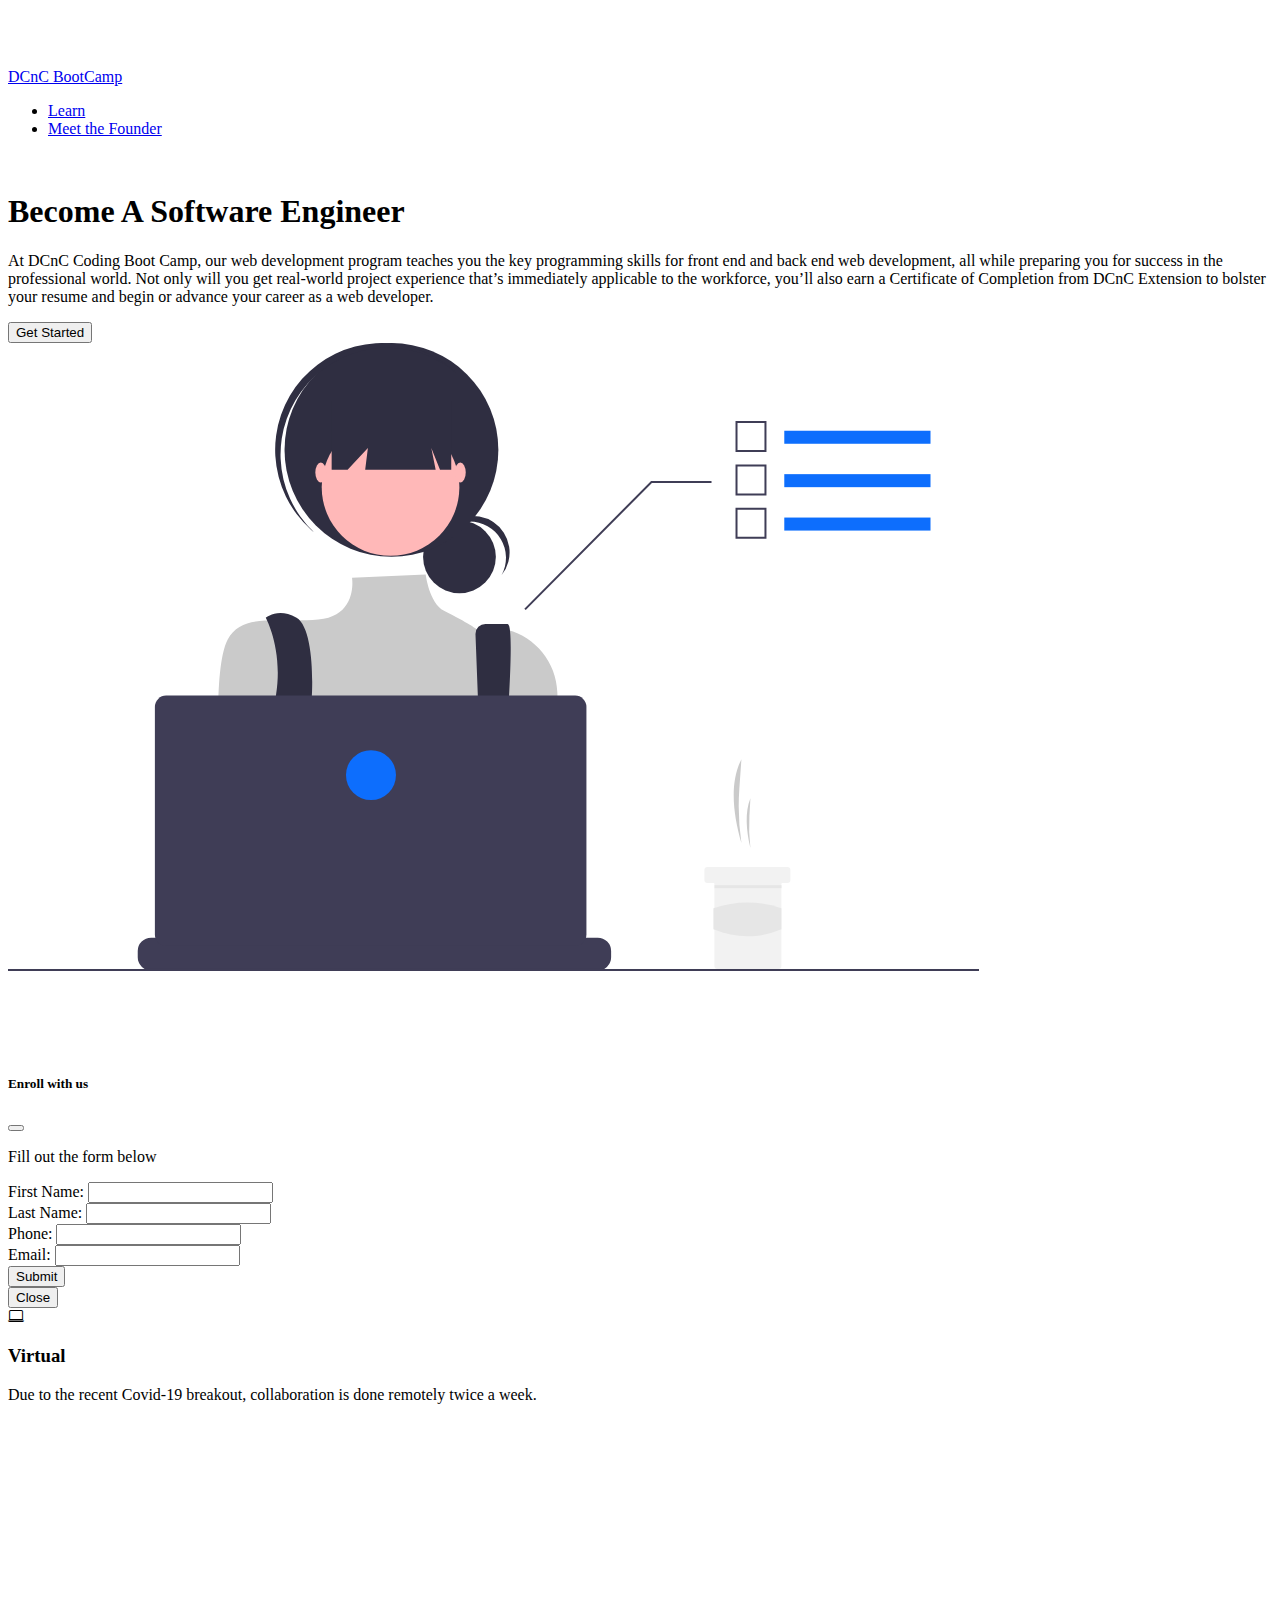
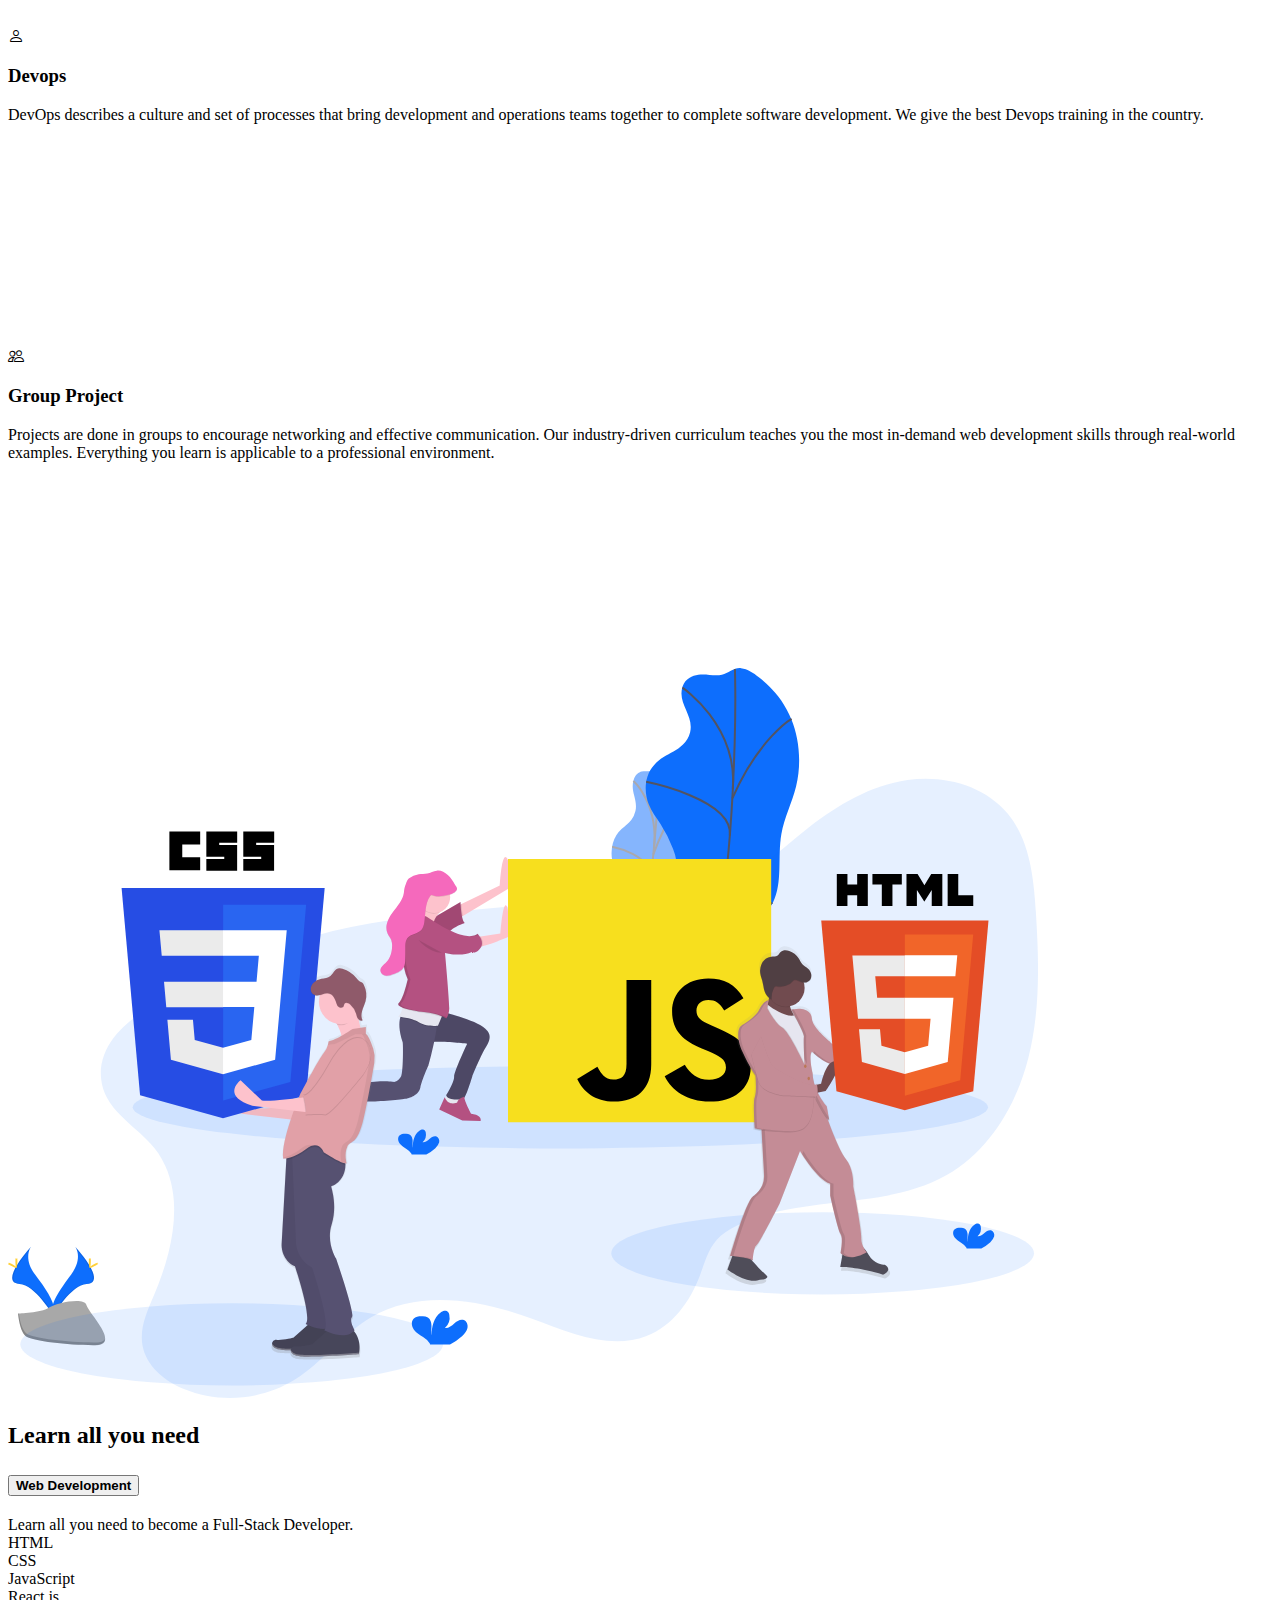
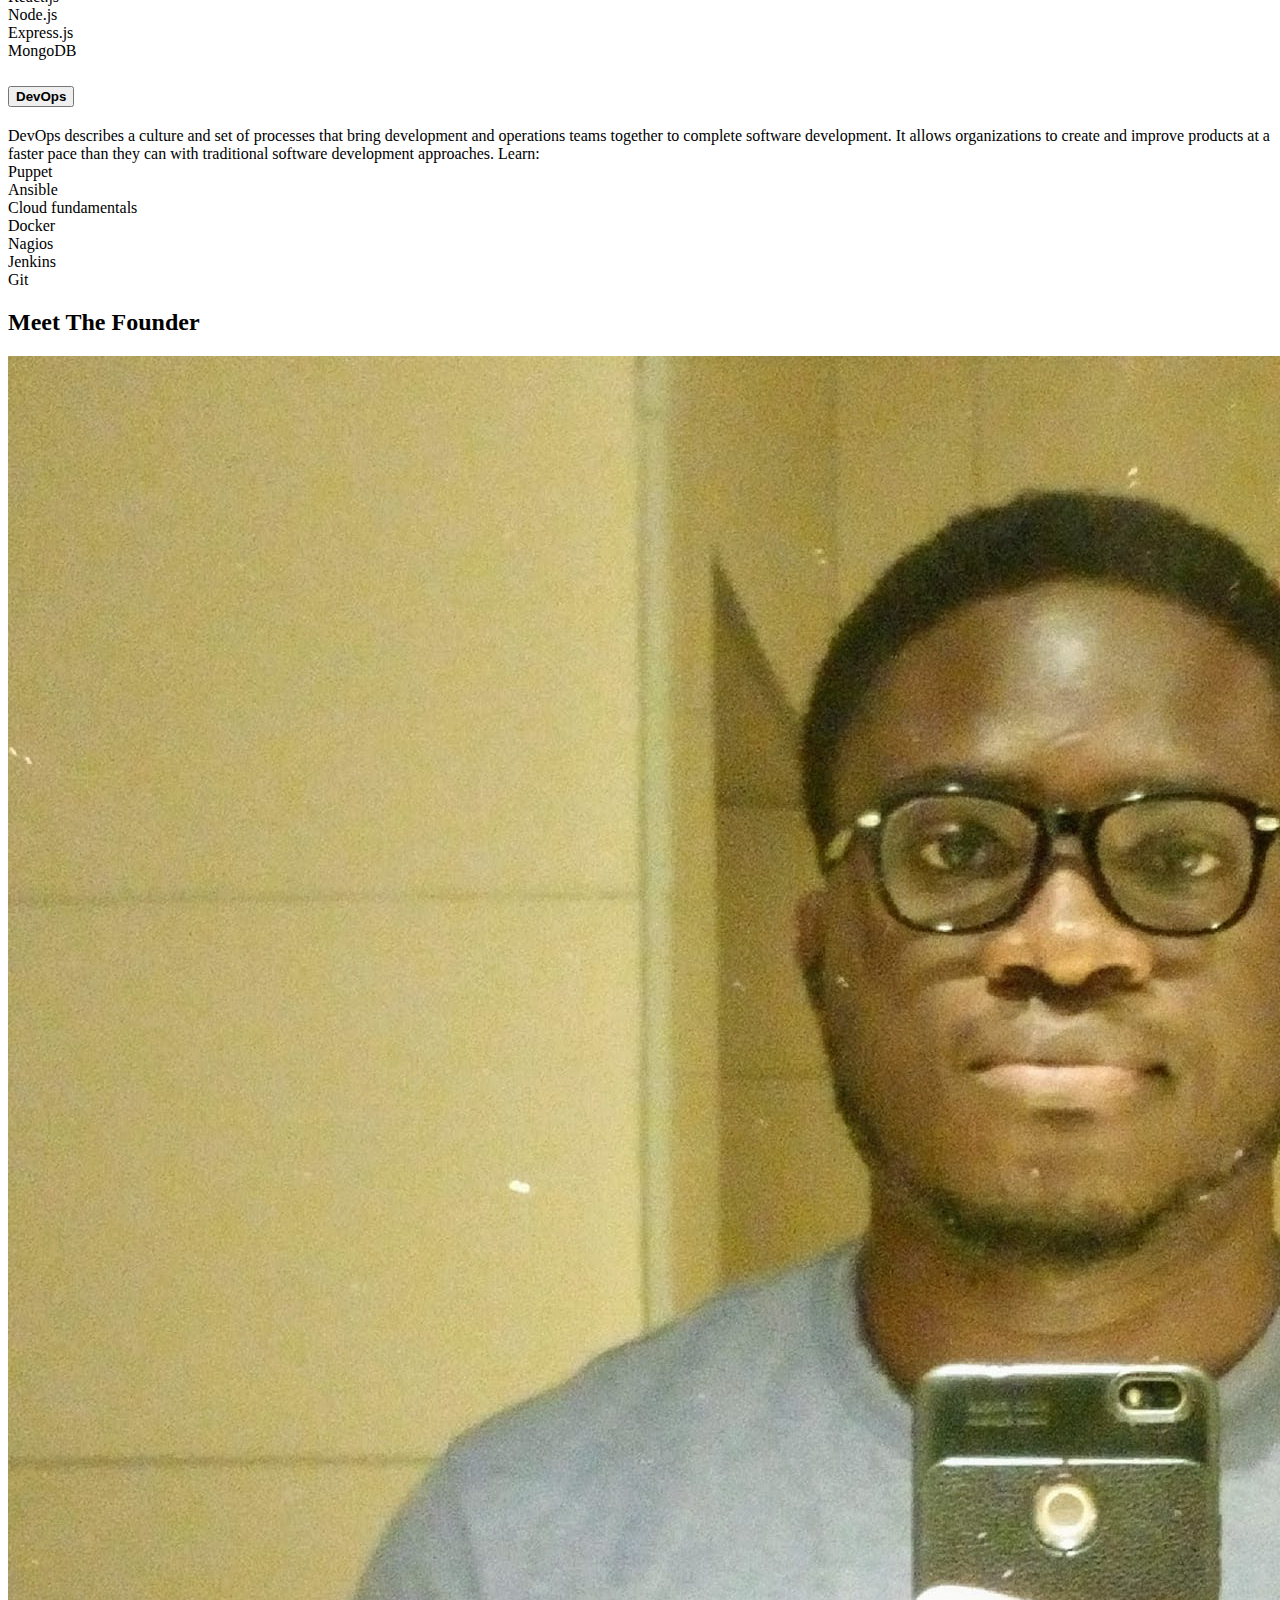
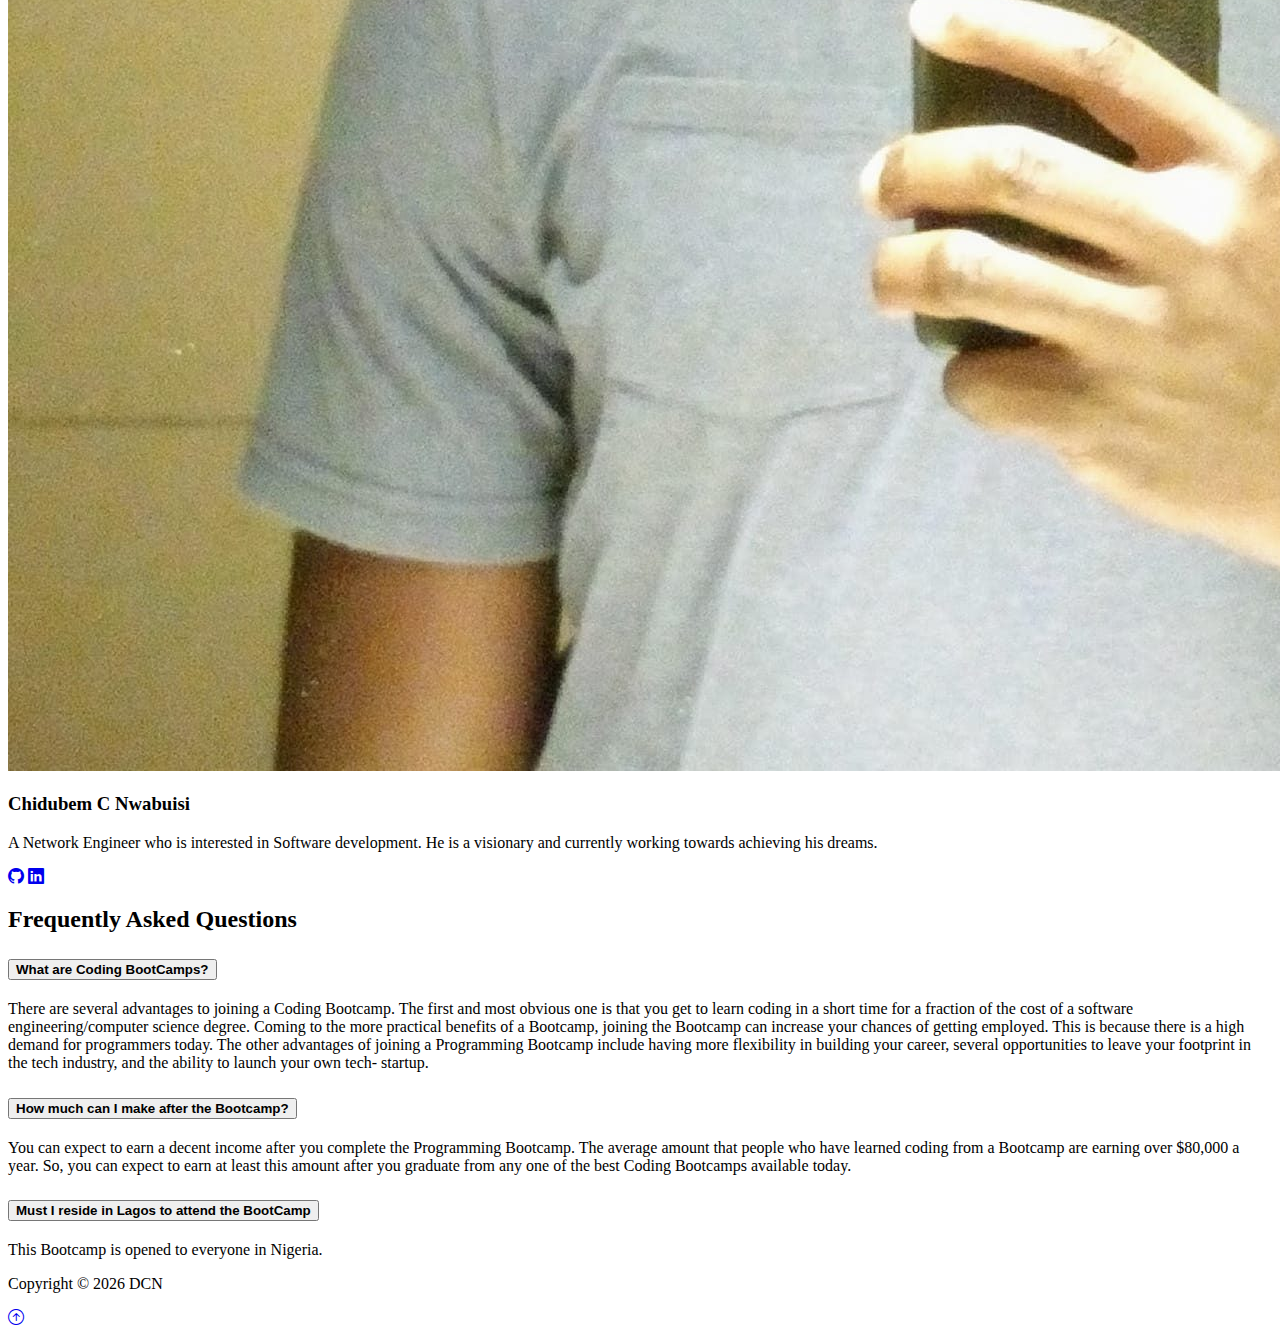
<file: index.html>
<!DOCTYPE html>
<html lang="en">
	<head>
		<meta charset="UTF-8" />
		<meta http-equiv="X-UA-Compatible" content="IE=edge" />
		<meta name="viewport" content="width=device-width, initial-scale=1.0" />
		<link
			href="https://cdn.jsdelivr.net/npm/bootstrap@5.0.1/dist/css/bootstrap.min.css"
			rel="stylesheet"
			integrity="sha384-+0n0xVW2eSR5OomGNYDnhzAbDsOXxcvSN1TPprVMTNDbiYZCxYbOOl7+AMvyTG2x"
			crossorigin="anonymous"
		/>
		<link
			rel="stylesheet"
			href="https://cdn.jsdelivr.net/npm/bootstrap-icons@1.3.0/font/bootstrap-icons.css"
		/>
		<link rel="stylesheet" href="style.css" />
		<title>DCnC BootCamp</title>
	</head>
	<body>
		<!-- Nav Bar -->
		<nav class="navbar navbar-expand bg-dark navbar-dark py-3 fixed-top">
			<div class="container">
				<a href="#hero" class="navbar-brand">DCnC BootCamp</a>

				<div class="collapse navbar-collapse">
					<ul class="navbar-nav ms-auto">
						<li class="nav-item">
							<a href="#learn" class="nav-link">Learn</a>
						</li>
						<li class="nav-item">
							<a href="#founder" class="nav-link">Meet the Founder</a>
						</li>
					</ul>
				</div>
			</div>
		</nav>

		<!-- Hero Section -->

		<section
			class="bg-dark text-light p-5 text-center text-sm-start page-height"
			id="hero"
		>
			<div class="container">
				<div class="d-sm-flex align-items-center justify-content-between">
					<!--changes the flex to break at a small px-->
					<div>
						<br />
						<h1>
							Become A <span class="text-warning">Software Engineer</span>
						</h1>
						<p class="lead my-4">
							At <span class="text-warning">DCnC</span> Coding Boot Camp, our
							web development program teaches you the key programming skills for
							front end and back end web development, all while preparing you
							for success in the professional world. Not only will you get
							real-world project experience that’s immediately applicable to the
							workforce, you’ll also earn a Certificate of Completion from
							<span class="text-warning">DCnC</span> Extension to bolster your
							resume and begin or advance your career as a web developer.
						</p>
						<button
							class="btn btn-primary btn-md"
							data-bs-toggle="modal"
							data-bs-target="#enroll"
						>
							Get Started
						</button>
					</div>
					<img
						class="img-fluid w-50 d-none d-sm-block"
						src="img/showcase.svg"
						alt="img"
					/>
				</div>
			</div>
		</section>

		<!-- Modal -->
		<div
			class="modal fade"
			id="enroll"
			tabindex="-1"
			aria-labelledby="enrollLabel"
			aria-hidden="true"
		>
			<div class="modal-dialog">
				<div class="modal-content">
					<div class="modal-header">
						<h5 class="modal-title" id="enrollLabel">Enroll with us</h5>
						<button
							type="button"
							class="btn-close"
							data-bs-dismiss="modal"
							aria-label="Close"
						></button>
					</div>
					<div class="modal-body">
						<p class="lead">Fill out the form below</p>
						<form action="/error/404 error.html">
							<div class="mb-3">
								<label for="first-name" class="col-form-label">
									First Name:
								</label>
								<input
									type="text"
									class="form-control"
									id="first-name"
									required
								/>
							</div>
							<div class="mb-3">
								<label for="last-name" class="col-form-label">
									Last Name:
								</label>
								<input
									type="text"
									class="form-control"
									id="last-name"
									required
								/>
							</div>
							<div class="mb-3">
								<label for="phone" class="col-form-label"> Phone: </label>
								<input type="number" class="form-control" id="phone" required />
							</div>
							<div class="mb-3">
								<label for="email" class="col-form-label"> Email: </label>
								<input type="text" class="form-control" id="email" required />
							</div>
							<button type="submit" class="btn btn-primary">Submit</button>
						</form>
					</div>
					<div class="modal-footer">
						<button
							type="button"
							class="btn btn-secondary"
							data-bs-dismiss="modal"
						>
							Close
						</button>
					</div>
				</div>
			</div>
		</div>

		<!-- Boxes -->
		<section class="p-5">
			<div class="container">
				<div class="row text-center g-5">
					<div class="col-md">
						<div class="card bg-dark text-light">
							<div class="card-body text-center" style="height: 20rem">
								<div class="h1 mb-3">
									<i class="bi bi-laptop"></i>
								</div>
								<h3 class="card-title mb-3">Virtual</h3>
								<p class="card-text">
									Due to the recent Covid-19 breakout, collaboration is done
									remotely twice a week.
								</p>
							</div>
						</div>
					</div>
					<div class="col-md">
						<div class="card bg-secondary text-light">
							<div class="card-body text-center" style="height: 20rem">
								<div class="h1 mb-3">
									<i class="bi bi-person"></i>
								</div>
								<h3 class="card-title mb-3">Devops</h3>
								<p class="card-text">
									DevOps describes a culture and set of processes that bring
									development and operations teams together to complete software
									development. We give the best Devops training in the country.
								</p>
							</div>
						</div>
					</div>
					<div class="col-md">
						<div class="card bg-dark text-light">
							<div class="card-body text-center" style="height: 20rem">
								<div class="h1 mb-3">
									<i class="bi bi-people"></i>
								</div>
								<h3 class="card-title mb-3">Group Project</h3>
								<p class="card-text">
									Projects are done in groups to encourage networking and
									effective communication. Our industry-driven curriculum
									teaches you the most in-demand web development skills through
									real-world examples. Everything you learn is applicable to a
									professional environment.
								</p>
							</div>
						</div>
					</div>
				</div>
			</div>
		</section>

		<!-- Learn Section -->

		<section class="p-5" id="learn">
			<div class="container">
				<div class="row align-items-center justify-content-between">
					<div class="col-md">
						<img src="img/fundamentals.svg" alt="img" class="img-fluid" />
					</div>
					<div class="col-md p-5">
						<h2>Learn all you need</h2>
						<div class="accordion accordion-flush" id="questions">
							<!-- First item -->
							<div class="accordion-item container-fluid">
								<h2 class="accordion-header" id="flush-headingOne">
									<button
										class="accordion-button collapsed"
										type="button"
										data-bs-toggle="collapse"
										data-bs-target="#flush-collapseOne"
										aria-expanded="true"
										aria-controls="flush-collapseOne"
										style="font-weight: 800"
									>
										Web Development
									</button>
								</h2>
								<div
									id="flush-collapseOne"
									class="accordion-collapse collapse show"
									aria-labelledby="flush-headingOne"
								>
									<div class="accordion-body">
										Learn all you need to become a Full-Stack Developer.
										<li>HTML</li>
										<li>CSS</li>
										<li>JavaScript</li>
										<li>React.js</li>
										<li>Node.js</li>
										<li>Express.js</li>
										<li>MongoDB</li>
									</div>
								</div>
							</div>

							<!-- Fourth Item -->
							<div class="accordion-item">
								<h2 class="accordion-header" id="flush-headingFour">
									<button
										class="accordion-button collapsed"
										type="button"
										data-bs-toggle="collapse"
										data-bs-target="#flush-collapseFour"
										aria-expanded="false"
										aria-controls="flush-collapseFour"
										style="font-weight: 800"
									>
										DevOps
									</button>
								</h2>
								<div
									id="flush-collapseFour"
									class="accordion-collapse collapse"
									aria-labelledby="flush-headingFour"
									data-bs-parent="#questions"
								>
									<div class="accordion-body">
										DevOps describes a culture and set of processes that bring
										development and operations teams together to complete
										software development. It allows organizations to create and
										improve products at a faster pace than they can with
										traditional software development approaches. Learn:
										<li>Puppet</li>
										<li>Ansible</li>
										<li>Cloud fundamentals</li>
										<li>Docker</li>
										<li>Nagios</li>
										<li>Jenkins</li>
										<li>Git</li>
									</div>
								</div>
							</div>
						</div>
					</div>
				</div>
			</div>
		</section>

		<!-- Learn React -->

		<!-- <section class="p-5 bg-dark text-light" id="react">
			<div class="container">
				<div class="row align-items-center justify-content-between">
					<div class="col-md">
						<img src="img/react.svg" alt="img" class="img-fluid" />
					</div>
				</div>
			</div>
		</section> -->

		<!-- Founder -->
		<section id="founder" class="p-5 bg-primary">
			<div class="container">
				<h2 class="text-center text-white pb-5">Meet The Founder</h2>
				<div class="row g-2">
					<div class="col-md-6 col-lg-9 container-md">
						<div class="card bg-light">
							<div class="card-body text-center">
								<img
									src="img\FB profile pic.jpg"
									alt=""
									class="rounded-circle mb-3 w-50"
								/>
								<h3 class="card-title mb-3 fw-bold">Chidubem C Nwabuisi</h3>
								<p class="lead text-center mb-5">
									A Network Engineer who is interested in Software development.
									He is a visionary and currently working towards achieving his
									dreams.
								</p>
								<a
									href="https://github.com/Celnet-hub#"
									class="bi bi-github mx-1 h1"
									target="_blank"
								></a>
								<a
									href="https://www.linkedin.com/in/celestine12345/"
									class="bi bi-linkedin mx-1 h1"
									target="_blank"
								></a>
							</div>
						</div>
					</div>
				</div>
			</div>
		</section>

		<!-- Question Accordion -->

		<section id="questions" class="p-5">
			<div class="container">
				<h2 class="text-center mb-4">Frequently Asked Questions</h2>
				<div class="accordion accordion-flush" id="questions">
					<!-- First item -->
					<div class="accordion-item">
						<h2 class="accordion-header" id="flush-headingOne">
							<button
								class="accordion-button collapsed"
								type="button"
								data-bs-toggle="collapse"
								data-bs-target="#flush-collapseOne"
								aria-expanded="false"
								aria-controls="flush-collapseOne"
								style="font-weight: 800"
							>
								What are Coding BootCamps?
							</button>
						</h2>
						<div
							id="flush-collapseOne"
							class="accordion-collapse collapse"
							aria-labelledby="flush-headingOne"
							data-bs-parent="#questions"
						>
							<div class="accordion-body">
								There are several advantages to joining a Coding Bootcamp. The
								first and most obvious one is that you get to learn coding in a
								short time for a fraction of the cost of a software
								engineering/computer science degree. Coming to the more
								practical benefits of a Bootcamp, joining the Bootcamp can
								increase your chances of getting employed. This is because there
								is a high demand for programmers today. The other advantages of
								joining a Programming Bootcamp include having more flexibility
								in building your career, several opportunities to leave your
								footprint in the tech industry, and the ability to launch your
								own tech- startup.
							</div>
						</div>
					</div>
					<!-- Second item -->
					<div class="accordion-item">
						<h2 class="accordion-header" id="flush-headingTwo">
							<button
								class="accordion-button collapsed"
								type="button"
								data-bs-toggle="collapse"
								data-bs-target="#flush-collapseTwo"
								aria-expanded="false"
								aria-controls="flush-collapseTwo"
								style="font-weight: 800"
							>
								How much can I make after the Bootcamp?
							</button>
						</h2>
						<div
							id="flush-collapseTwo"
							class="accordion-collapse collapse"
							aria-labelledby="flush-headingTwo"
							data-bs-parent="#accordionFlushExample"
						>
							<div class="accordion-body">
								You can expect to earn a decent income after you complete the
								Programming Bootcamp. The average amount that people who have
								learned coding from a Bootcamp are earning over $80,000 a year.
								So, you can expect to earn at least this amount after you
								graduate from any one of the best Coding Bootcamps available
								today.
							</div>
						</div>
					</div>
					<!-- Third Item -->
					<div class="accordion-item">
						<h2 class="accordion-header" id="flush-headingThree">
							<button
								class="accordion-button collapsed"
								type="button"
								data-bs-toggle="collapse"
								data-bs-target="#flush-collapseThree"
								aria-expanded="false"
								aria-controls="flush-collapseThree"
								style="font-weight: 800"
							>
								Must I reside in Lagos to attend the BootCamp
							</button>
						</h2>
						<div
							id="flush-collapseThree"
							class="accordion-collapse collapse"
							aria-labelledby="flush-headingThree"
							data-bs-parent="#accordionFlushExample"
						>
							<div class="accordion-body">
								This Bootcamp is opened to everyone in Nigeria.
							</div>
						</div>
					</div>
				</div>
			</div>
		</section>

		<!-- Footer -->
		<footer class="p-5 bg-dark text-white text-center position-relative">
			<div class="container">
				<p class="lead">
					Copyright &copy;
					<script type="text/JavaScript">
						document.write(new Date().getFullYear());
					</script>
					DCN
				</p>
				<a href="#" class="position-absolute bottom-0 end-0 p-5">
					<i class="bi bi-arrow-up-circle h1"></i>
				</a>
			</div>
		</footer>

		<script
			src="https://cdn.jsdelivr.net/npm/bootstrap@5.0.1/dist/js/bootstrap.bundle.min.js"
			integrity="sha384-gtEjrD/SeCtmISkJkNUaaKMoLD0//ElJ19smozuHV6z3Iehds+3Ulb9Bn9Plx0x4"
			crossorigin="anonymous"
		></script>
	</body>
</html>
</file>
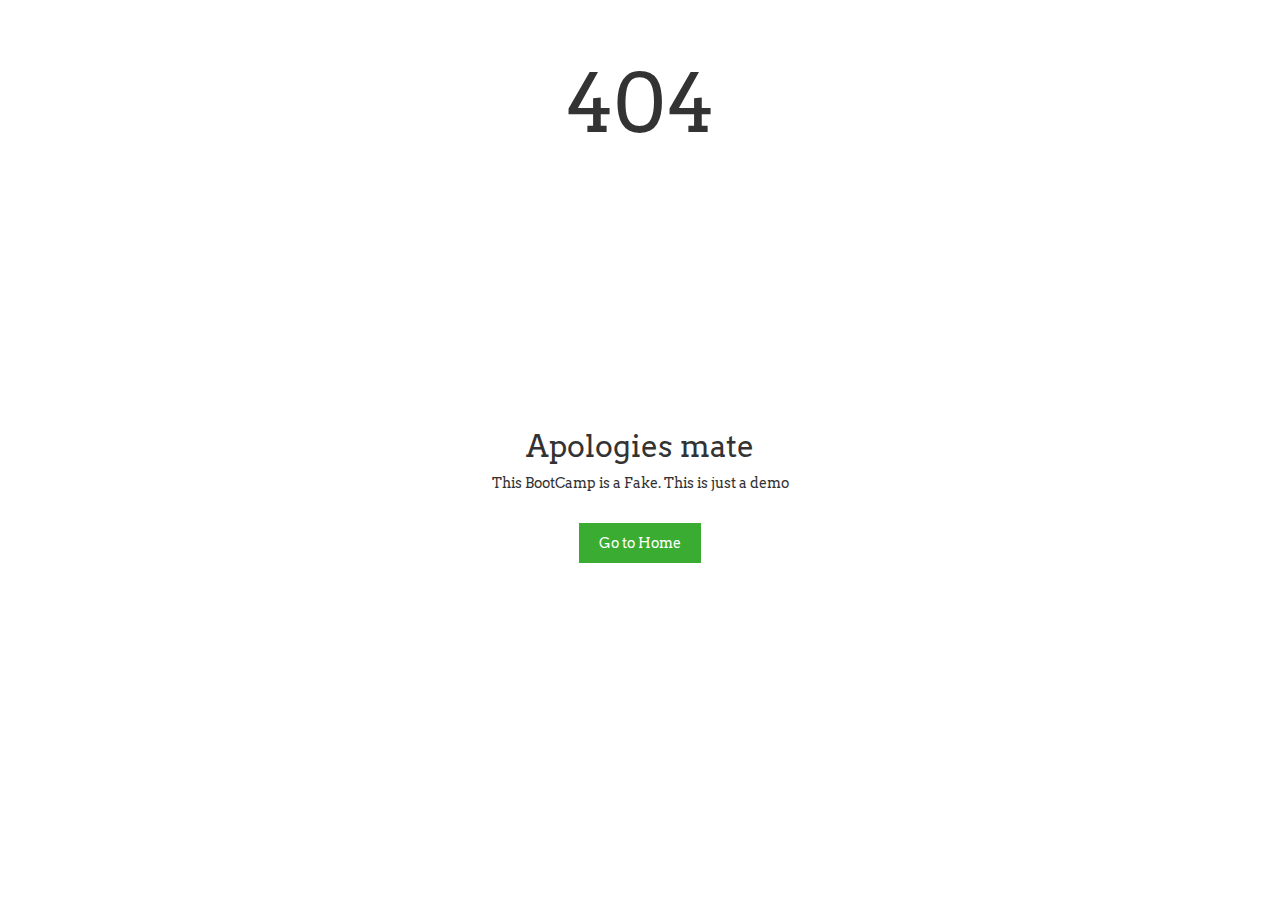
<file: error/404 error.html>
<!DOCTYPE html>
<html lang="en">
	<head>
		<meta charset="UTF-8" />
		<meta http-equiv="X-UA-Compatible" content="IE=edge" />
		<meta name="viewport" content="width=device-width, initial-scale=1.0" />
        <link rel="stylesheet" href="https://cdnjs.cloudflare.com/ajax/libs/twitter-bootstrap/3.3.7/css/bootstrap.min.css">
        <link rel="stylesheet" href="https://fonts.googleapis.com/css?family=Arvo">
        <link rel="stylesheet" href="error.css">
		<title>404 Error</title>
	</head>
	<body>
		<section class="page_404">
			<div class="container">
				<div class="row">
					<div class="col-sm-12">
						<div class="col-sm-10 col-sm-offset-1 text-center">
							<div class="four_zero_four_bg">
								<h1 class="text-center">404</h1>
							</div>

							<div class="contant_box_404">
								<h3 class="h2">Apologies mate</h3>

								<p>This BootCamp is a Fake. This is just a demo</p>

								<a href="../index.html" class="link_404">Go to Home</a>
							</div>
						</div>
					</div>
				</div>
			</div>
		</section>
	</body>
</html>
</file>
<file: style.css>
body::before {
    display: block;
    content: '';
    height: 60px;
}

.page-height {
    min-height: 100vh;
}
</file>
<file: error/error.css>
.page_404 {
	padding: 40px 0;
	background: #fff;
	font-family: "Arvo", serif;
	text-decoration: none;
}

.page_404 img {
	width: 100%;
}

.four_zero_four_bg {
	background-image: url(https://cdn.dribbble.com/users/285475/screenshots/2083086/dribbble_1.gif);
	height: 400px;
	background-position: center;
}

.four_zero_four_bg h1 {
	font-size: 80px;
}

.four_zero_four_bg h3 {
	font-size: 80px;
}

.link_404 {
	color: #fff !important;
	padding: 10px 20px;
	background: #39ac31;
	margin: 20px 0;
	display: inline-block;
}
.contant_box_404 {
	margin-top: -50px;
}
</file>
